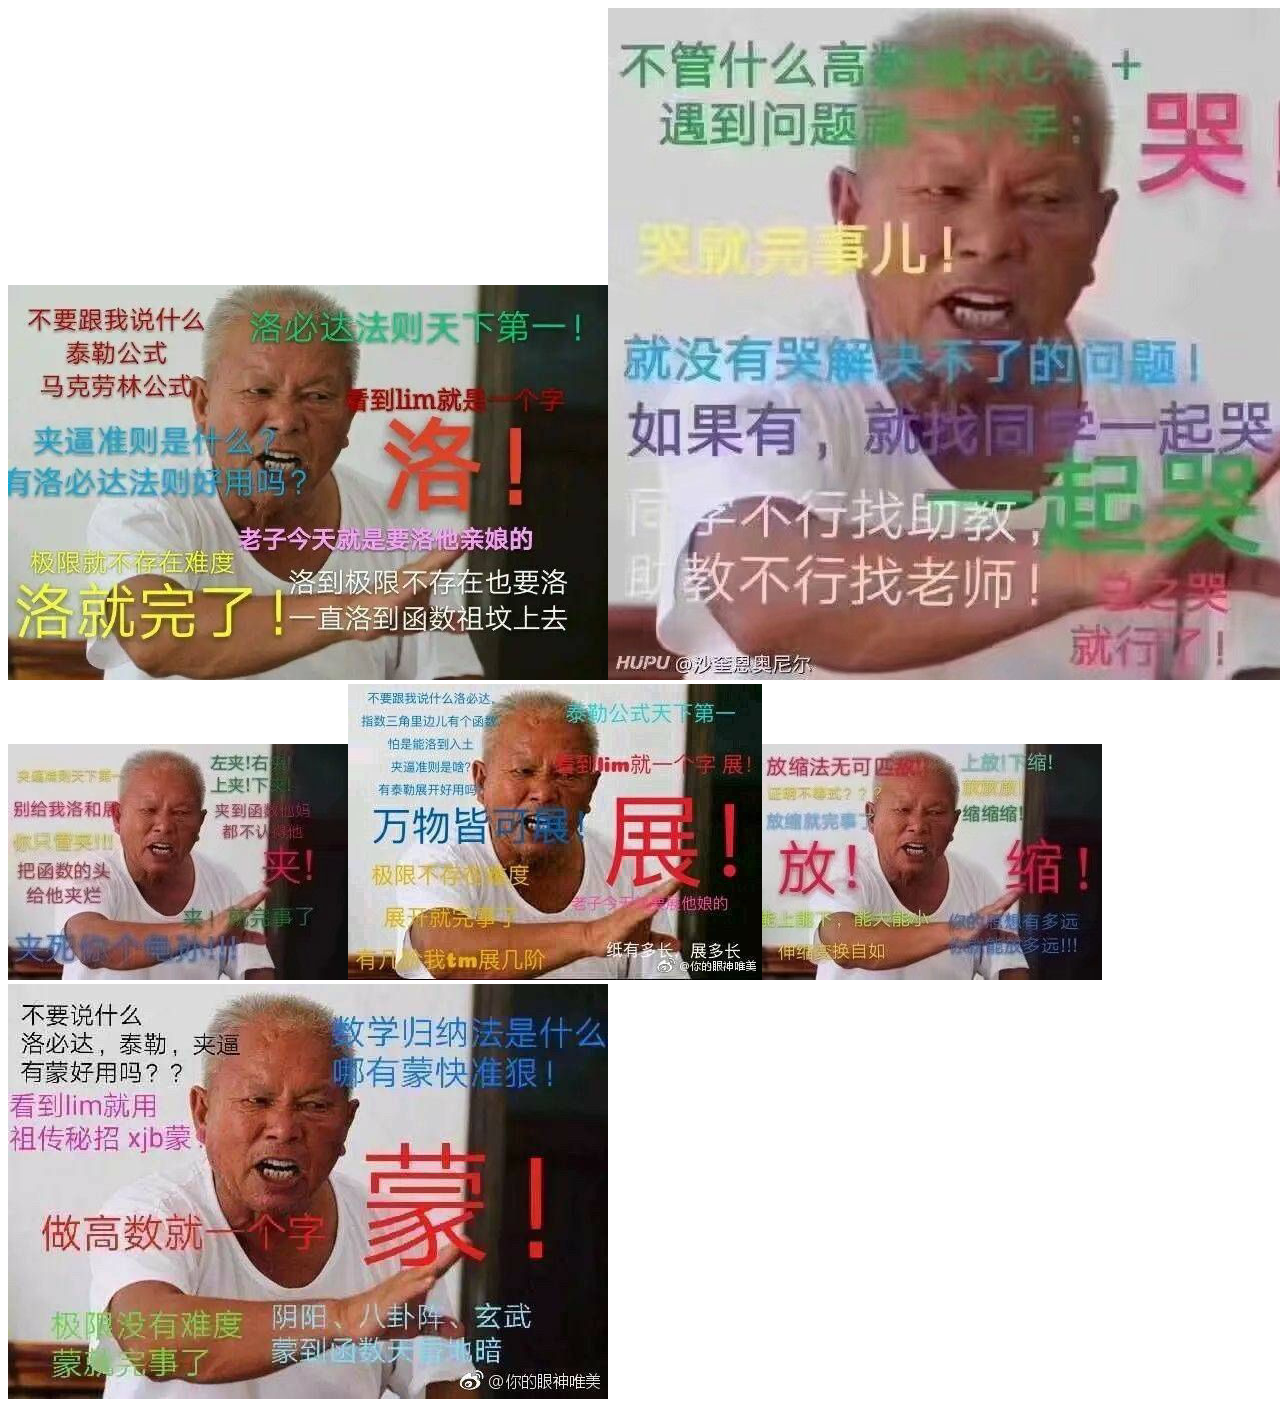
<file: 高数.html>
<!DOCTYPE html>
<html lang="en">
<head>
    <meta charset="UTF-8">
    <meta name="viewport" content="width=device-width, initial-scale=1.0">
    <title>Document</title>
    <style type="text/css">
        .dahezi{
            height: 1200px ;
            width: 1390px;
        }
        .xiaohe{
            width: 100%;
            height: 100%;
            float: left;
        }
        .xiaohe:hover{
            border-radius: 50%;
            transition-property: border-radius;
            transition-duration: 2s;
            transition-timing-function: ease-in-out;
        }
    </style>
</head>
<body>
    <div class="dahezi">
        <div class="xiaohe"><img src="./tupian/luo.jpg" alt=""><img src="./tupian/ku.jpg" alt=""><img src="./tupian/jia.jpg" alt=""><img src="./tupian/展.jpg" alt=""><img src="./tupian/fs.jpg" alt=""><img src="./tupian/meng.jpg" alt=""></div>
    </div>
</body>
</html>
</file>
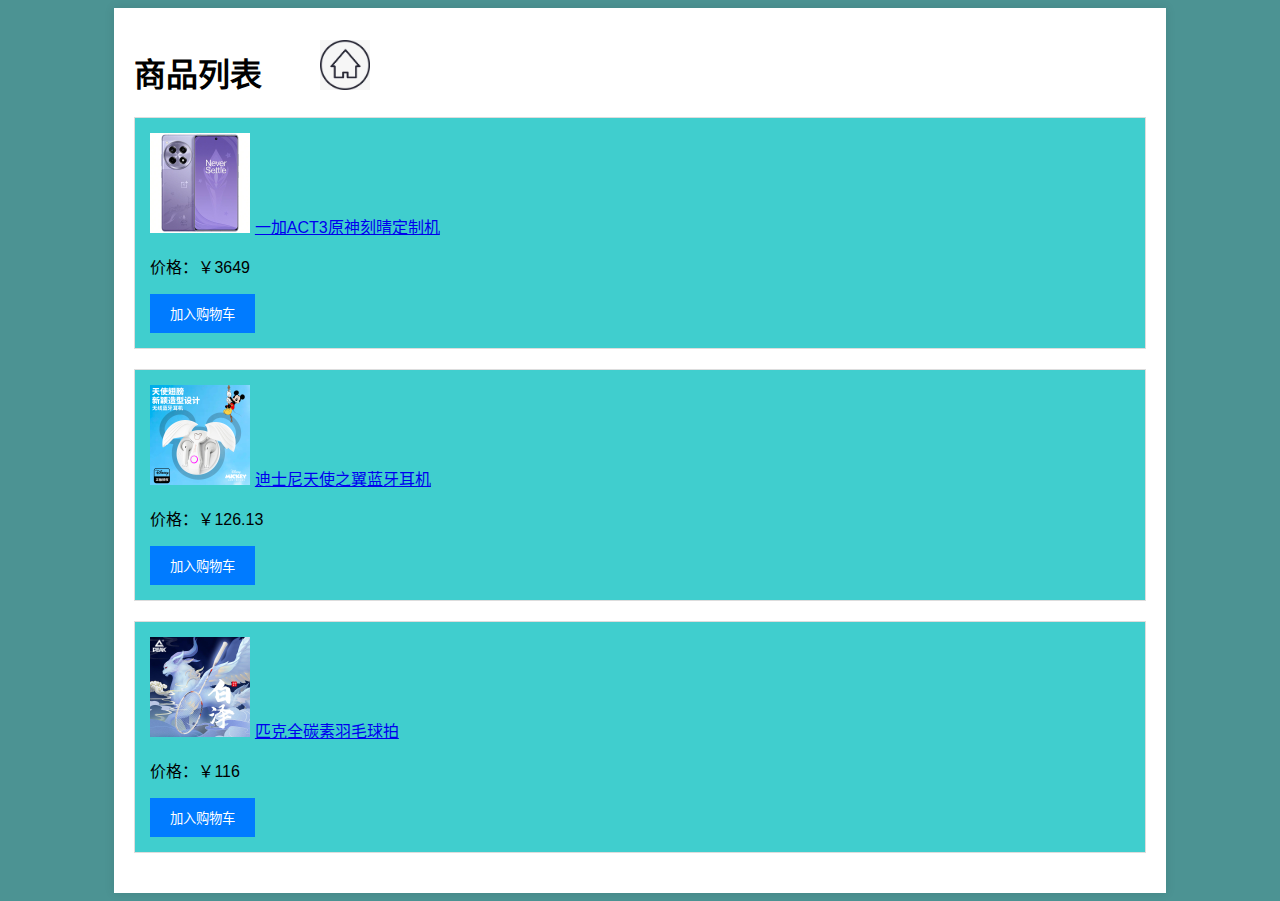
<file: shopping/go wu.html>
<!DOCTYPE html>
<html lang="zh-CN">
<head>
<meta charset="UTF-8">
<meta name="viewport" content="width=device-width, initial-scale=1.0">
<title>简单购物网站</title>
<style>
    body {
        font-family: Arial, sans-serif;
        background-color: #f4f4f4;
    }
    .store {
        background-color: rgb(216, 188, 152);
        width: 80%;
        margin: 0 auto;
        background-color: #fff;
        padding: 20px;
        box-shadow: 0 0 10px rgba(0, 0, 0, 0.1);
    }
    .product {
        background-color: #40cece;
        border: 1px solid #ddd;
        padding: 15px;
        margin-bottom: 20px;
        transition: transform 0.3s ease;
    }
    .product img {
        width: 100px;
        height: 100px;
    }
    .product h3 {
        margin: 10px 0;
    }
    .product button {
        padding: 10px 20px;
        background-color: #007bff;
        color: #fff;
        border: none;
        cursor: pointer;
    }
    .cart {
        border: 1px solid #ddd;
        padding: 15px;
        margin-top: 20px;
    }
    .cart-item {
        margin-bottom: 10px;
    }
    .cart-item img {
        width: 80px;
        height: 80px;
    }
    .cart-item-name {
        margin-left: 10px;
    }
    .cart-item-price {
        margin-left: 20px;
    }
    .total {
        margin-top: 10px;
    }
body{
    background-color: rgb(76, 147, 147);

}
.home{
    height: 50px;
    width: 50px;
    position: absolute;
    top:40px;
    left:320px;
}
</style>
</head>
<body>


<div class="store">
    <h1>商品列表</h1>
    <div class="product" onclick="location.href='product_details.html'">
        <img src="shouji.jpg" alt="一加ACT3原神刻晴定制机">
        <a href="https://item.jd.com/10097684087157.html" target="_blank">一加ACT3原神刻晴定制机</a>
        <p>价格：￥3649</p>
        <button>加入购物车</button>
    </div>
    <div class="product">
        <img src="erji.jpg" alt="迪士尼天使之翼蓝牙耳机">
        <a href="https://item.jd.com/10104667861451.html" target="_blank">迪士尼天使之翼蓝牙耳机</a>
        <p>价格：￥126.13</p>
        <button>加入购物车</button>
    </div>
    <div class="product">
        <img src="qiupai.jpg" alt="匹克全碳素羽毛球拍">
        <a href="https://item.jd.com/10097361265138.html" target="_blank">匹克全碳素羽毛球拍</a>
        <p>价格：￥116</p>
        <button>加入购物车</button>
    </div>
    

   <a href="../yemian/主页.html"><img src="./home.webp" class="home"></a>
       
    
</div>
</file>
